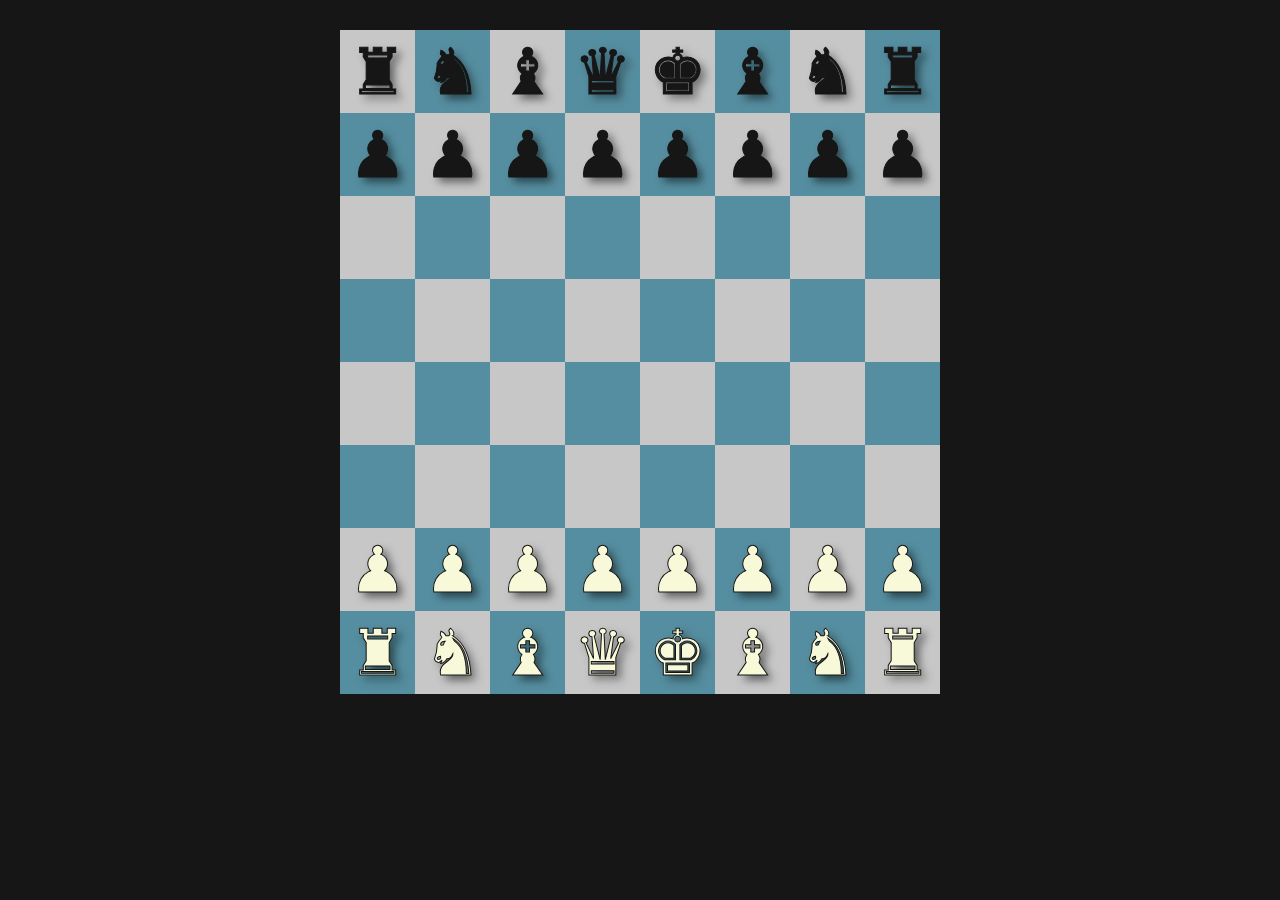
<file: index.html>
<!DOCTYPE html>
<html lang="es">

<head>
    <meta charset="UTF-8">
    <meta http-equiv="X-UA-Compatible" content="IE=edge">
    <meta name="viewport" content="width=device-width, initial-scale=1.0">
    <title>Ajedrez</title>
    <link rel="stylesheet" href="./css/style.css">
    <link rel="stylesheet" href="#">
    <link rel="shortcut icon" href="./assets/images/logo.png" type="image/x-icon">
</head>


<body>
    <div class="container">
        <!--********** Inicio del main **********-->
        <main class="main">
            <div class="tablero" id="tablero">
                <div class="tablero__row">
                    <div class="tablero__casilla enroque"></div>
                    <div class="tablero__casilla tablero__casilla--dark"></div>
                    <div class="tablero__casilla"></div>
                    <div class="tablero__casilla tablero__casilla--dark"></div>
                    <div class="tablero__casilla"></div>
                    <div class="tablero__casilla tablero__casilla--dark"></div>
                    <div class="tablero__casilla"></div>
                    <div class="tablero__casilla tablero__casilla--dark enroque"></div>
                </div>
                <div class="tablero__row">
                    <div class="tablero__casilla tablero__casilla--dark"></div>
                    <div class="tablero__casilla"></div>
                    <div class="tablero__casilla tablero__casilla--dark"></div>
                    <div class="tablero__casilla"></div>
                    <div class="tablero__casilla tablero__casilla--dark"></div>
                    <div class="tablero__casilla"></div>
                    <div class="tablero__casilla tablero__casilla--dark"></div>
                    <div class="tablero__casilla"></div>
                </div>
                <div class="tablero__row">
                    <div class="tablero__casilla"></div>
                    <div class="tablero__casilla tablero__casilla--dark"></div>
                    <div class="tablero__casilla"></div>
                    <div class="tablero__casilla tablero__casilla--dark"></div>
                    <div class="tablero__casilla"></div>
                    <div class="tablero__casilla tablero__casilla--dark"></div>
                    <div class="tablero__casilla"></div>
                    <div class="tablero__casilla tablero__casilla--dark"></div>
                </div>
                <div class="tablero__row">
                    <div class="tablero__casilla tablero__casilla--dark"></div>
                    <div class="tablero__casilla"></div>
                    <div class="tablero__casilla tablero__casilla--dark"></div>
                    <div class="tablero__casilla"></div>
                    <div class="tablero__casilla tablero__casilla--dark"></div>
                    <div class="tablero__casilla"></div>
                    <div class="tablero__casilla tablero__casilla--dark"></div>
                    <div class="tablero__casilla"></div>
                </div>
                <div class="tablero__row">
                    <div class="tablero__casilla"></div>
                    <div class="tablero__casilla tablero__casilla--dark"></div>
                    <div class="tablero__casilla"></div>
                    <div class="tablero__casilla tablero__casilla--dark"></div>
                    <div class="tablero__casilla"></div>
                    <div class="tablero__casilla tablero__casilla--dark"></div>
                    <div class="tablero__casilla"></div>
                    <div class="tablero__casilla tablero__casilla--dark"></div>
                </div>
                <div class="tablero__row">
                    <div class="tablero__casilla tablero__casilla--dark"></div>
                    <div class="tablero__casilla"></div>
                    <div class="tablero__casilla tablero__casilla--dark"></div>
                    <div class="tablero__casilla"></div>
                    <div class="tablero__casilla tablero__casilla--dark"></div>
                    <div class="tablero__casilla"></div>
                    <div class="tablero__casilla tablero__casilla--dark"></div>
                    <div class="tablero__casilla"></div>
                </div>
                <div class="tablero__row">
                    <div class="tablero__casilla"></div>
                    <div class="tablero__casilla tablero__casilla--dark"></div>
                    <div class="tablero__casilla"></div>
                    <div class="tablero__casilla tablero__casilla--dark"></div>
                    <div class="tablero__casilla"></div>
                    <div class="tablero__casilla tablero__casilla--dark"></div>
                    <div class="tablero__casilla"></div>
                    <div class="tablero__casilla tablero__casilla--dark"></div>
                </div>
                <div class="tablero__row">
                    <div class="tablero__casilla tablero__casilla--dark enroque"></div>
                    <div class="tablero__casilla"></div>
                    <div class="tablero__casilla tablero__casilla--dark"></div>
                    <div class="tablero__casilla"></div>
                    <div class="tablero__casilla tablero__casilla--dark"></div>
                    <div class="tablero__casilla"></div>
                    <div class="tablero__casilla tablero__casilla--dark"></div>
                    <div class="tablero__casilla enroque"></div>
                </div>
            </div>
            <div class="pantallaGameOver displayNone" id="pantallaGameOver">
                <div class="gameOver" id="gameOver">
                    <div class="gameOver__btnCerrar" id="gameOver__btnCerrar">&#128473;</div>
                    <p class="gameOver__Ganador"></p>
                    <button class="gameOver__btnPlayAgain" id="gameOver__btnPlayAgain">
                        &#128257; Otra Partida</button>
                </div>

            </div>
        </main>
        <!--********** Fin del main **********-->

    </div>

    <script src="./js/script.js"></script>
</body>

</html>
</file>
<file: css/style.css>
/* CSS COMÚN: EN ÉL ESTÁN LOS RECURSOS COMUNES PARA TODO EL PROYECTO*/


/* Le doy un fondo y un formato general a la página: */

body {
    background: url(#);
    background-color: #161616;
    background-size: cover;
    background-repeat: no-repeat;
    text-align: center;
    margin: 0;
    color: whitesmoke;
    font-family: Verdana, Geneva, Tahoma, sans-serif;
}


/* Formato para los enlaces */
ul {
    list-style: none;
}

a {
    text-decoration: none;
    color: whitesmoke;
}

.main {
    position: relative;
}

.tablero {
    display: gird;
    grid-template-rows: repeat(8, 1fr);
    width: 600px;
    height: 600px;
    padding: 30px 0;
    margin: 0 auto;
}

.tablero__row {
    display: grid;
    grid-template-columns: repeat(8, 1fr);
}

.tablero__row * {
    height: 73px;
    border: 5px solid rgba(255, 255, 255, 0);
    font-size: 4rem;
    display: flex;
    justify-content: center;
    align-items: center;
    -webkit-text-stroke: 1px #161616;
    text-shadow: 5px 5px 8px rgba(0, 0, 0, 0.524);
}


.tablero__casilla {
    background-color: rgb(200, 199, 199);
}

.tablero__casilla--dark {
    background-color: rgb(85, 142, 160);
}

.piezaBlanca {
    color: rgb(248, 249, 217);
}

.piezaNegra {
    color: #161616;
}

.seleccionada {
    border-image: linear-gradient(to bottom, #63f4b8c1 0%, #0586e1d2 100%) 1;
}

.posibleEnroque {
    border-image: linear-gradient(to bottom, #84ea74c1 0%, #045725d2 100%) 1;
}

.posibleDestinoVacio {
    color: rgba(128, 128, 128, 0.361);
    -webkit-text-stroke: 1px #16161681;
    text-shadow: none;
    font-size: 2rem;
}

.posibleDestinoRival {
    border-image: linear-gradient(to bottom, #f0b94ce3 0%, #bf1919cc 100%) 1;
}

.gameOver {
    color: rgb(70, 67, 67);
    font-variant: small-caps;
    font-size: 1.6rem;
    font-weight: bold;
    width: 400px;
    height: 300px;
    border-radius: 15px;
    background-color: rgba(192, 190, 190, 0.783);
    position: absolute;
    top: 150px;
    left: 50%;
    margin: 0 auto;
    transform: translateX(-50%);
}



.gameOverAnimation {
    animation-name: gameOverAnimation;
    animation-duration: 2s;

}

@keyframes gameOverAnimation {
    0% {
        transform: translateX(-50%) scale(0);
        opacity: 0.35;
    }

    100% {
        opacity: 1;
        transform: translateX(-50%) scale(1);
    }

}


.pantallaGameOver {
    position: absolute;
    top: 0;
    width: 100vw;
    height: 100vh;
    background-color: rgba(69, 67, 67, 0.456);
}

.gameOver__btnCerrar {
    border: none;
    font-size: 1.4rem;
    width: 22px;
    text-align: center;
    padding: 2px;
    margin: 10px 10px auto auto;
}

.gameOver__btnCerrar:hover {
    color: rgb(208, 20, 20);
}

.gameOver__btnPlayAgain {
    color: whitesmoke;
    border-radius: 15px;
    font-size: 1.15rem;
    font-weight: bold;
    font-variant: small-caps;
    border: 3px solid rgb(87, 76, 76);
    padding: 15px;
    margin: 35px 15px;
    background-color: rgba(128, 128, 128, 0.537);
    box-shadow: 0px 0px 15px rgba(34, 34, 34, 0.623);
}

.gameOver__btnPlayAgain:hover {
    color: gray;
    background-color: rgba(245, 245, 245, 0.715);
    box-shadow: 0px 0px 15px rgba(230, 223, 223, 0.623);

}

.displayNone {
    display: none;
}

.jaqueAlRey {
    background: rgb(251, 203, 47);
    background: radial-gradient(circle, rgba(251, 203, 47, 0.799614914325105) 43%, rgba(230, 48, 8, 0.6735644941570378) 80%);
}
</file>
